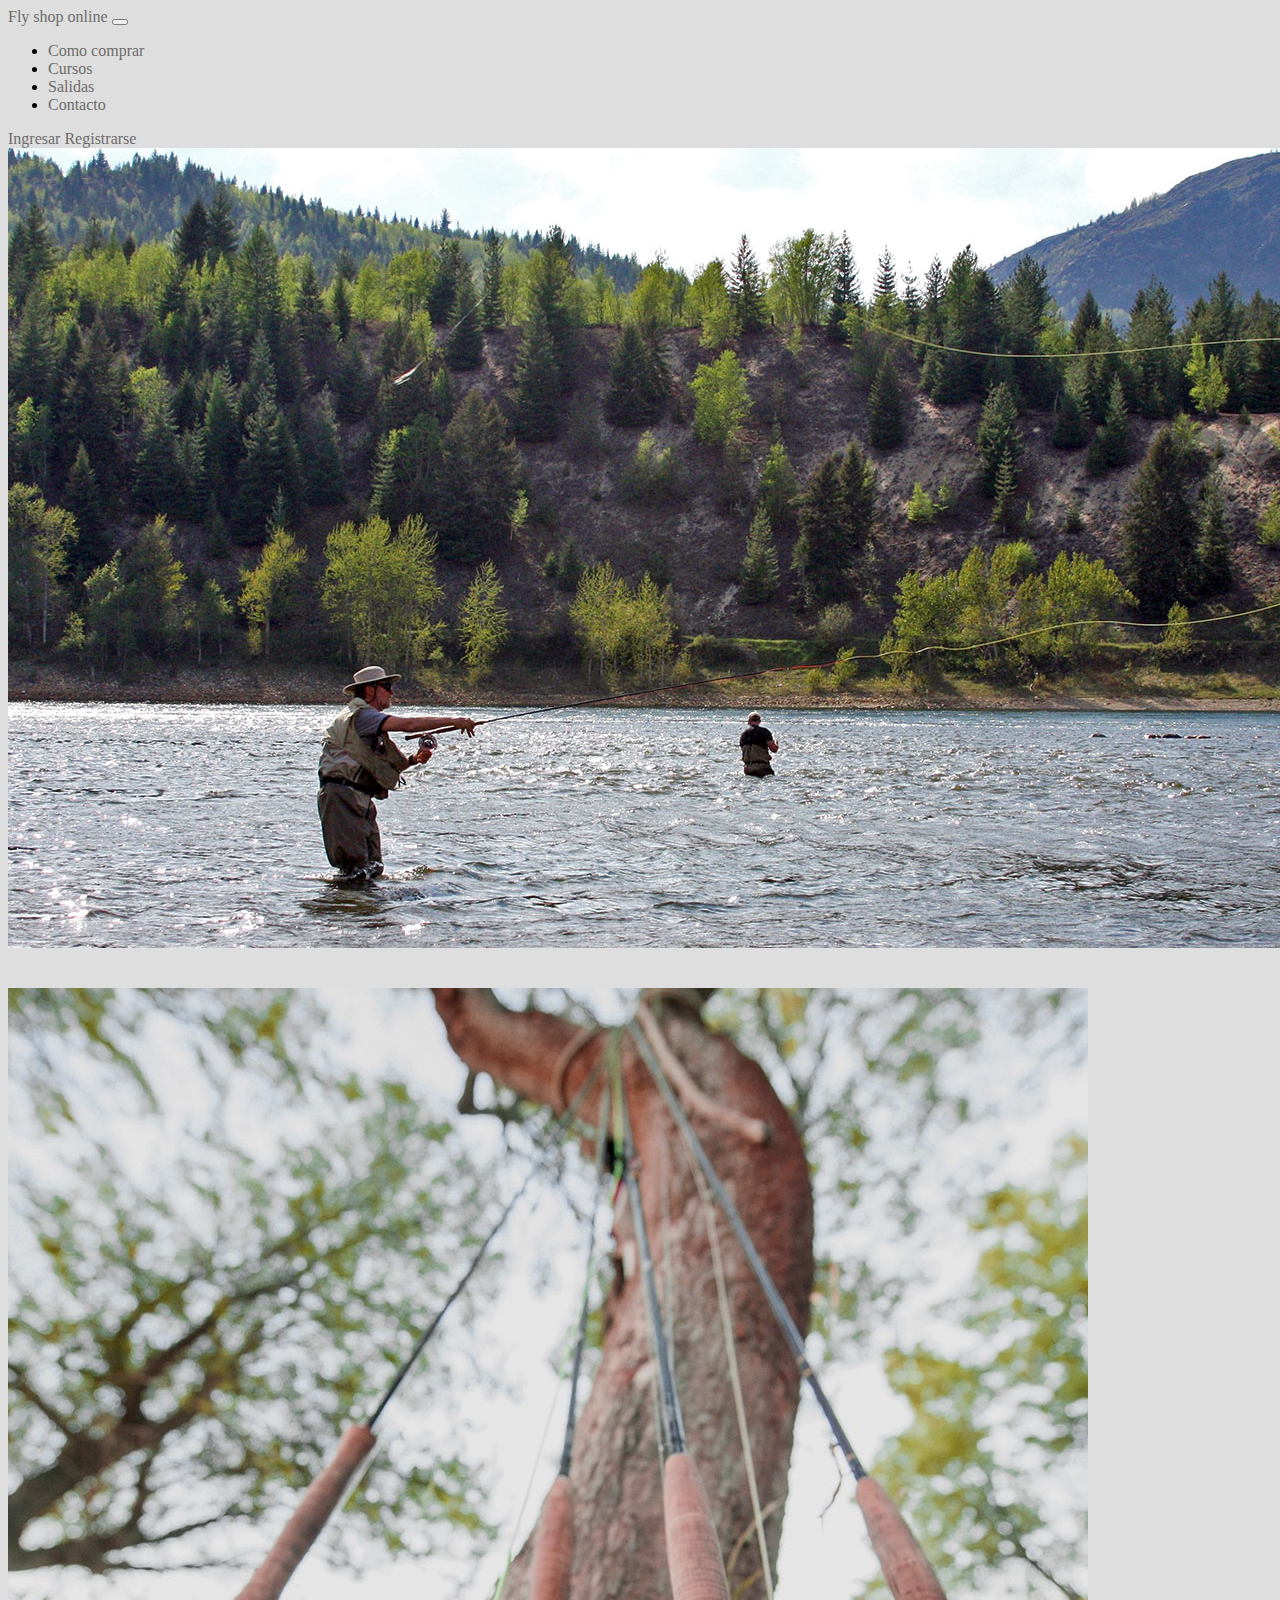
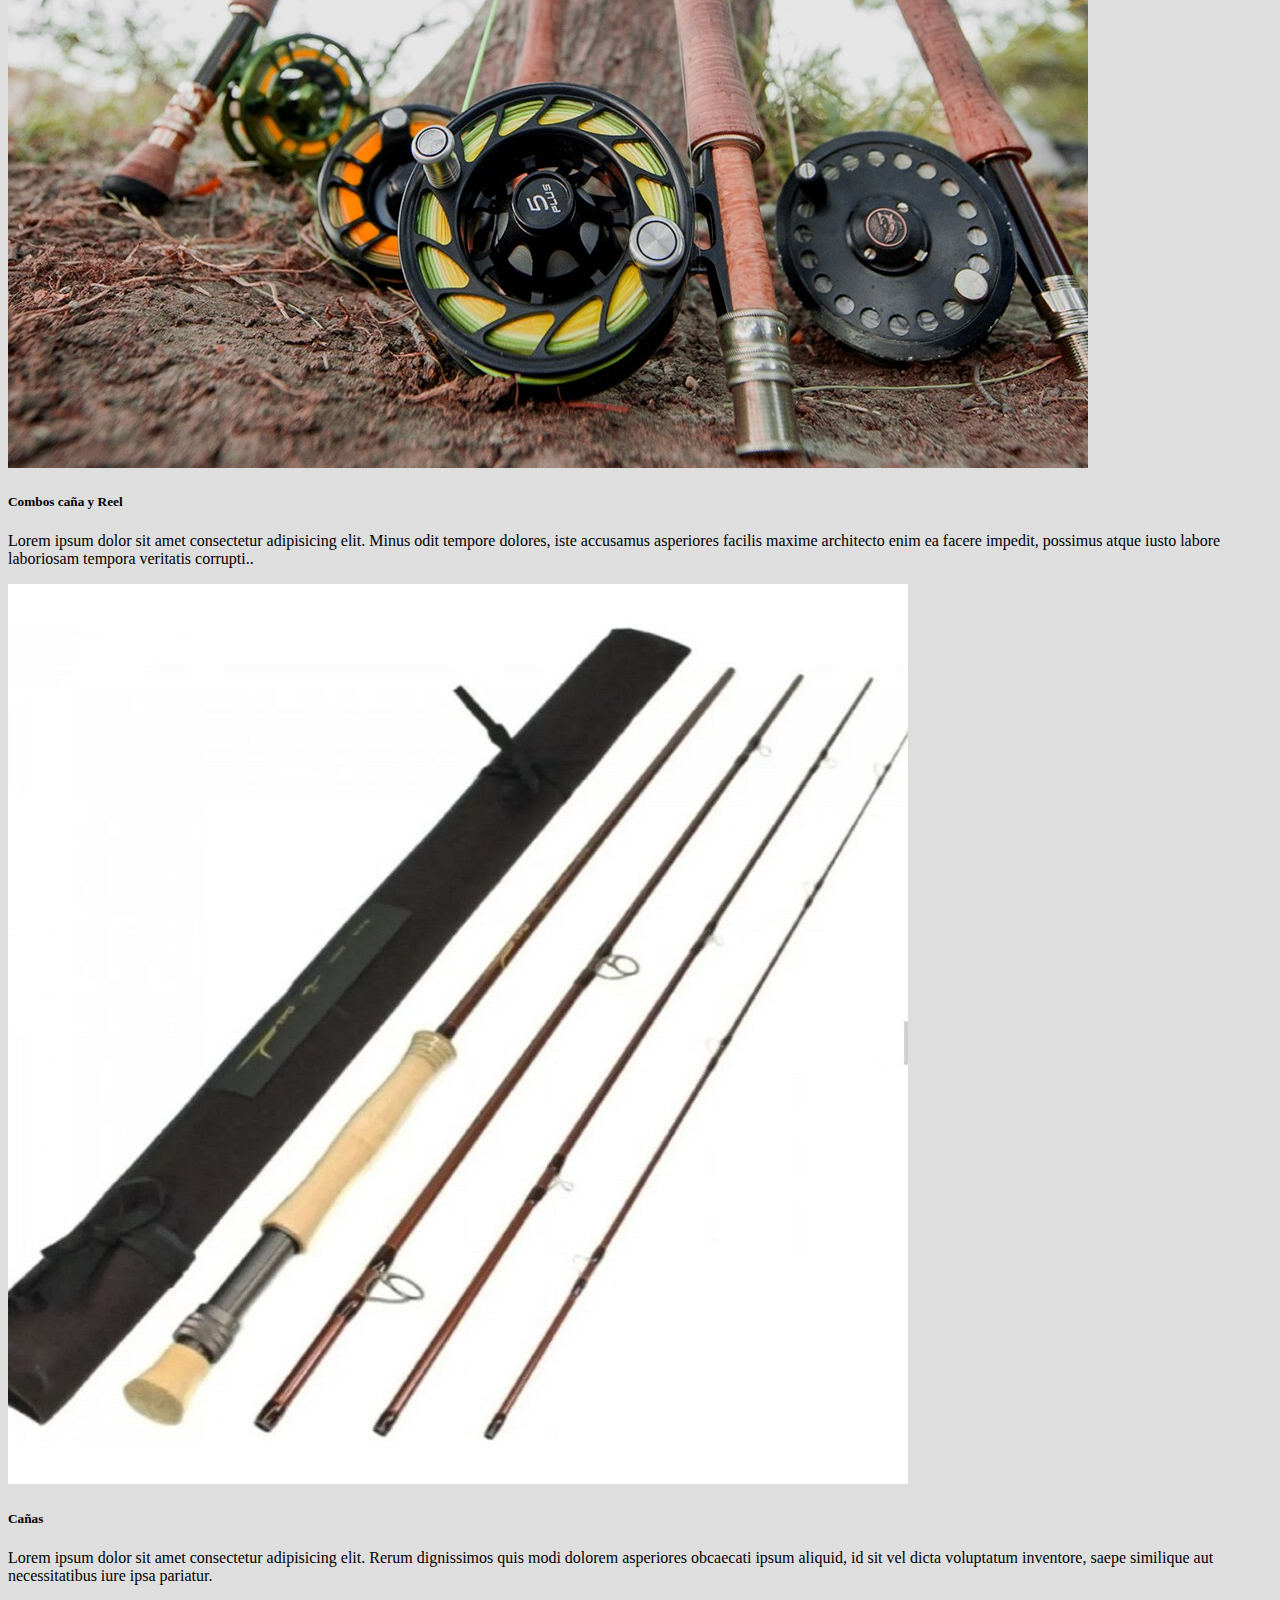
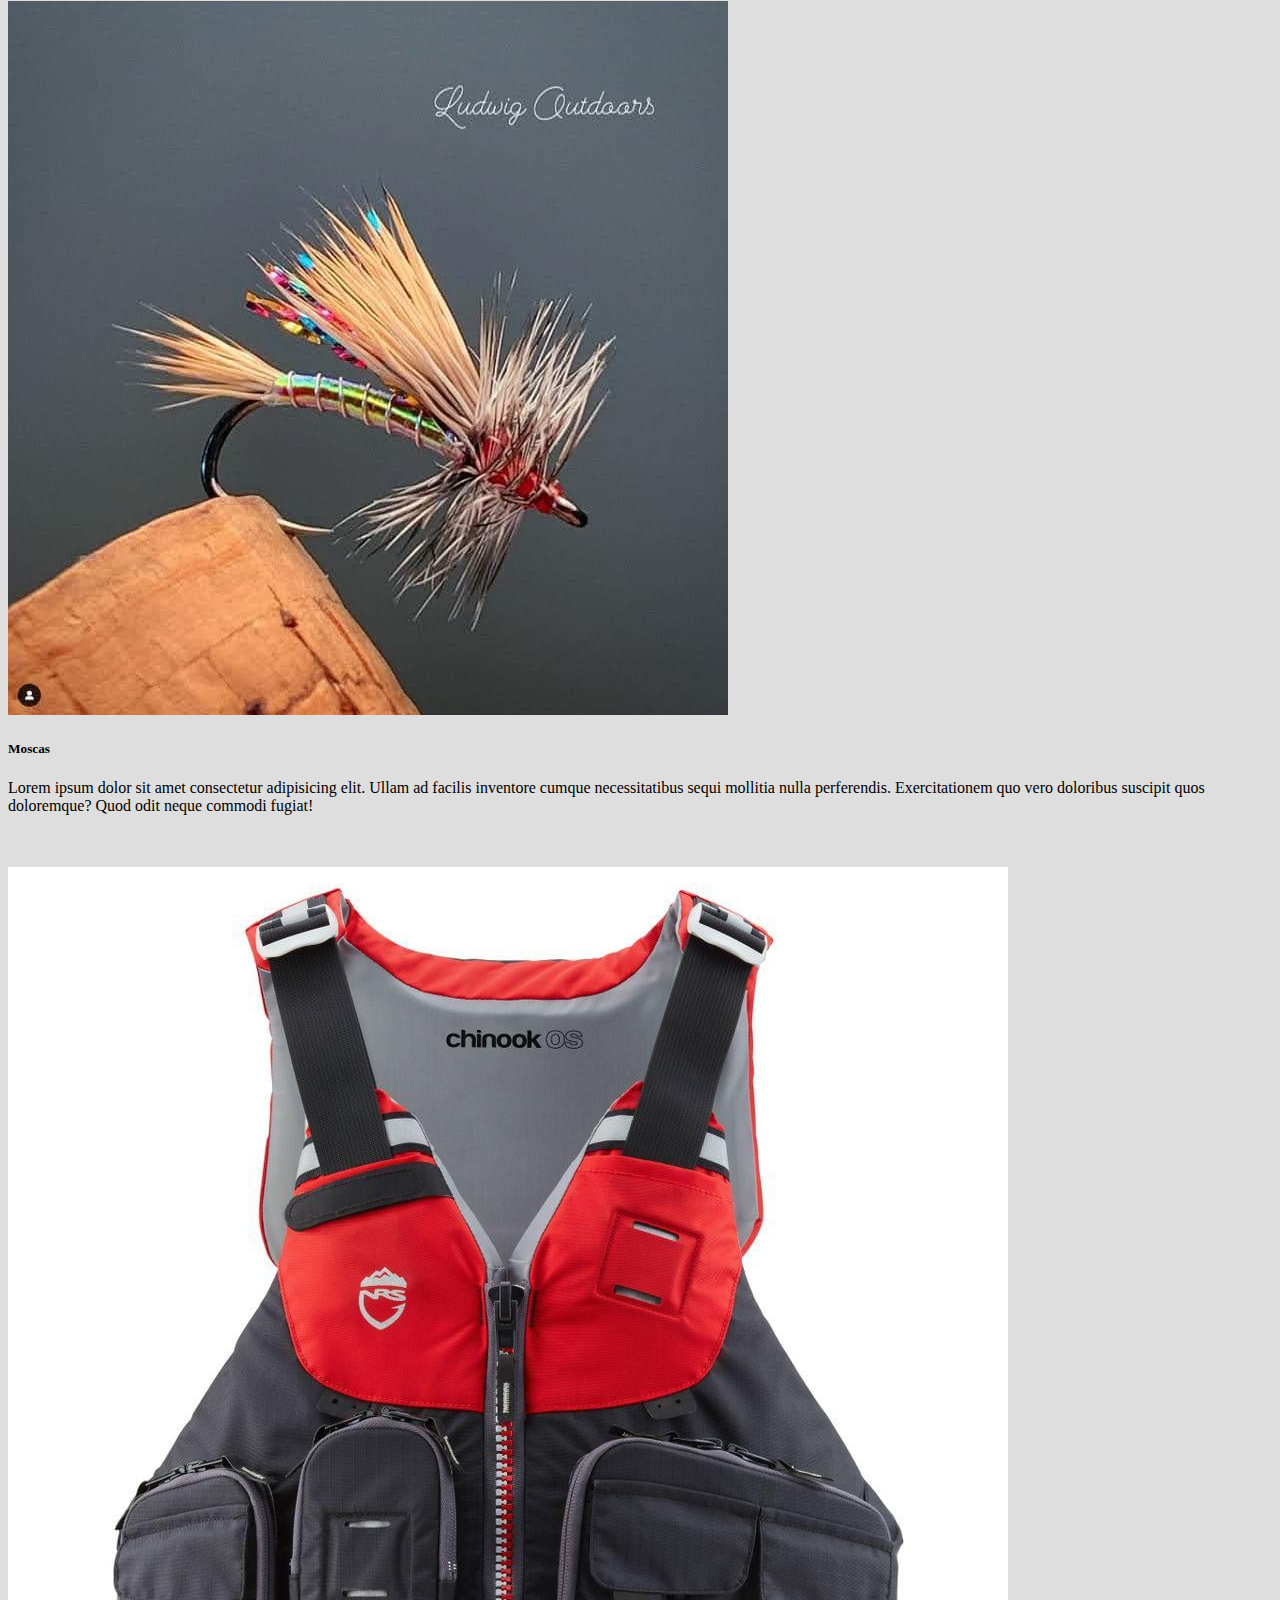
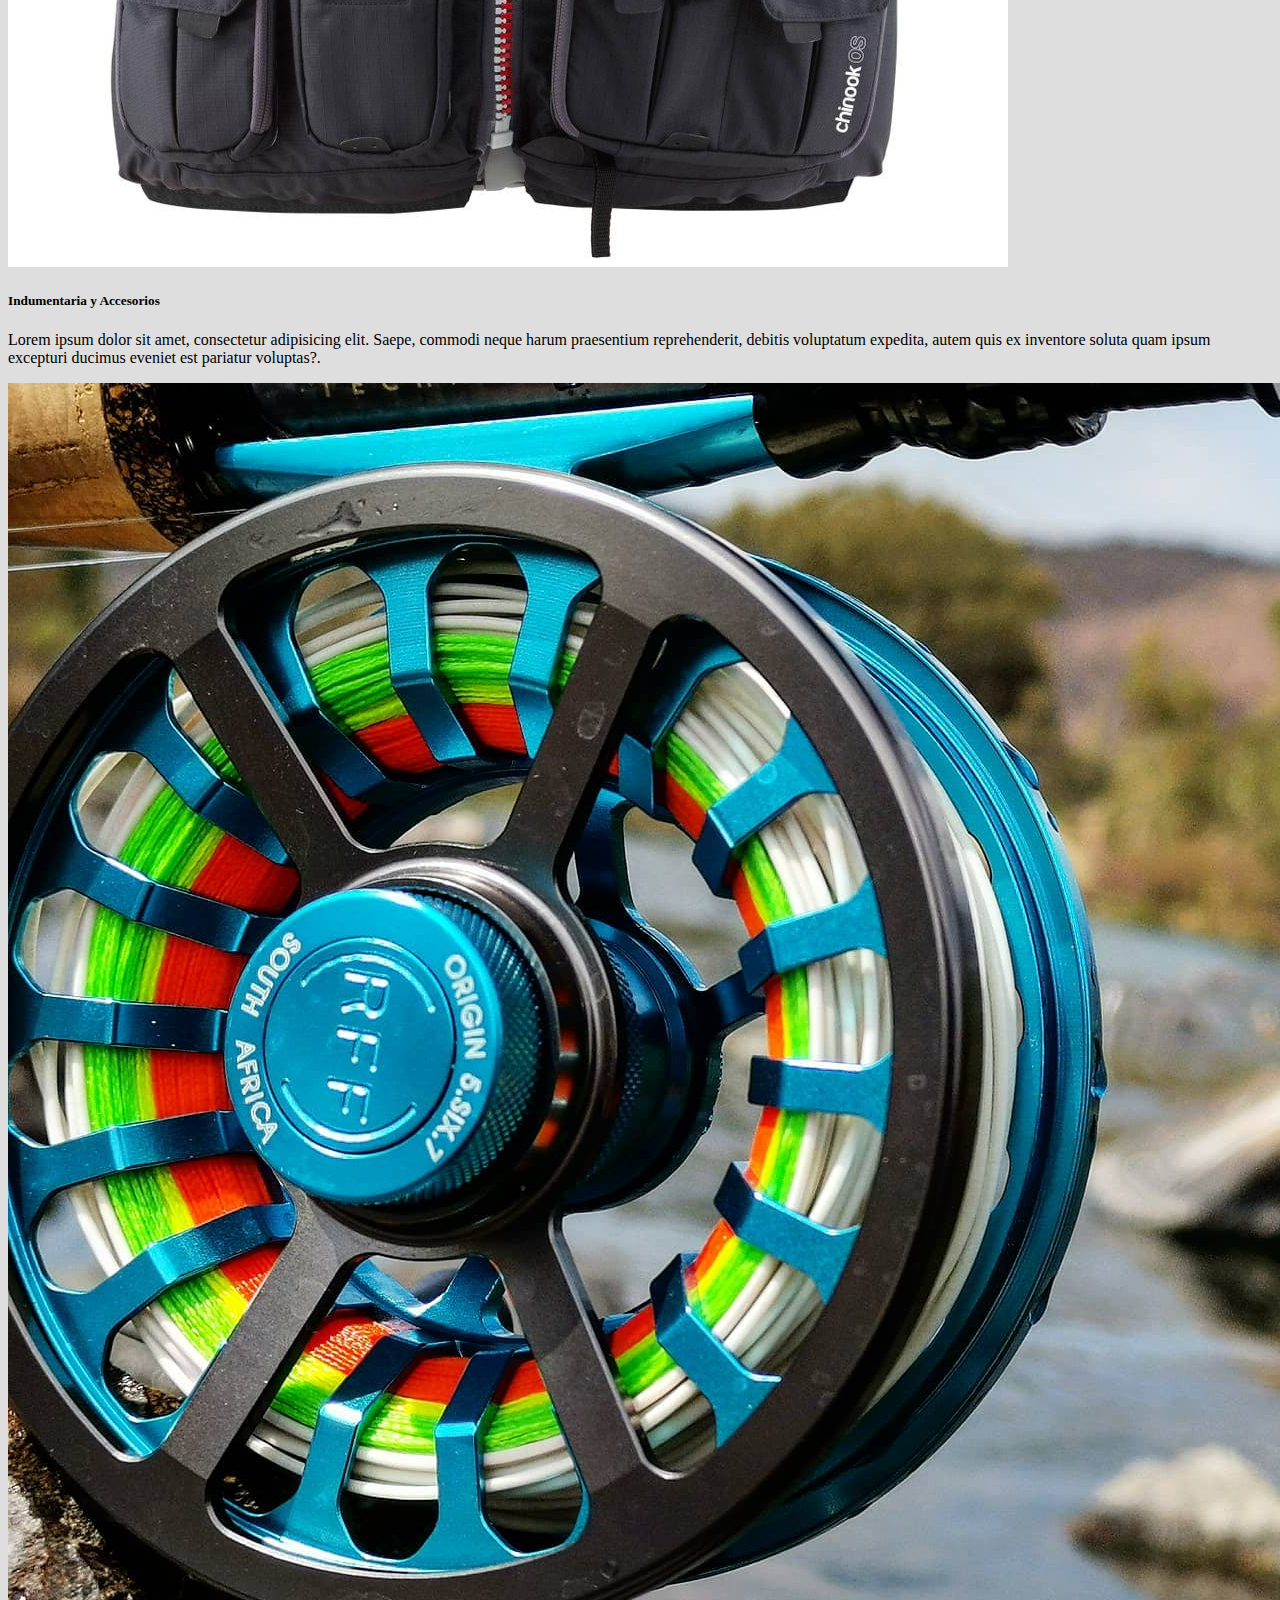
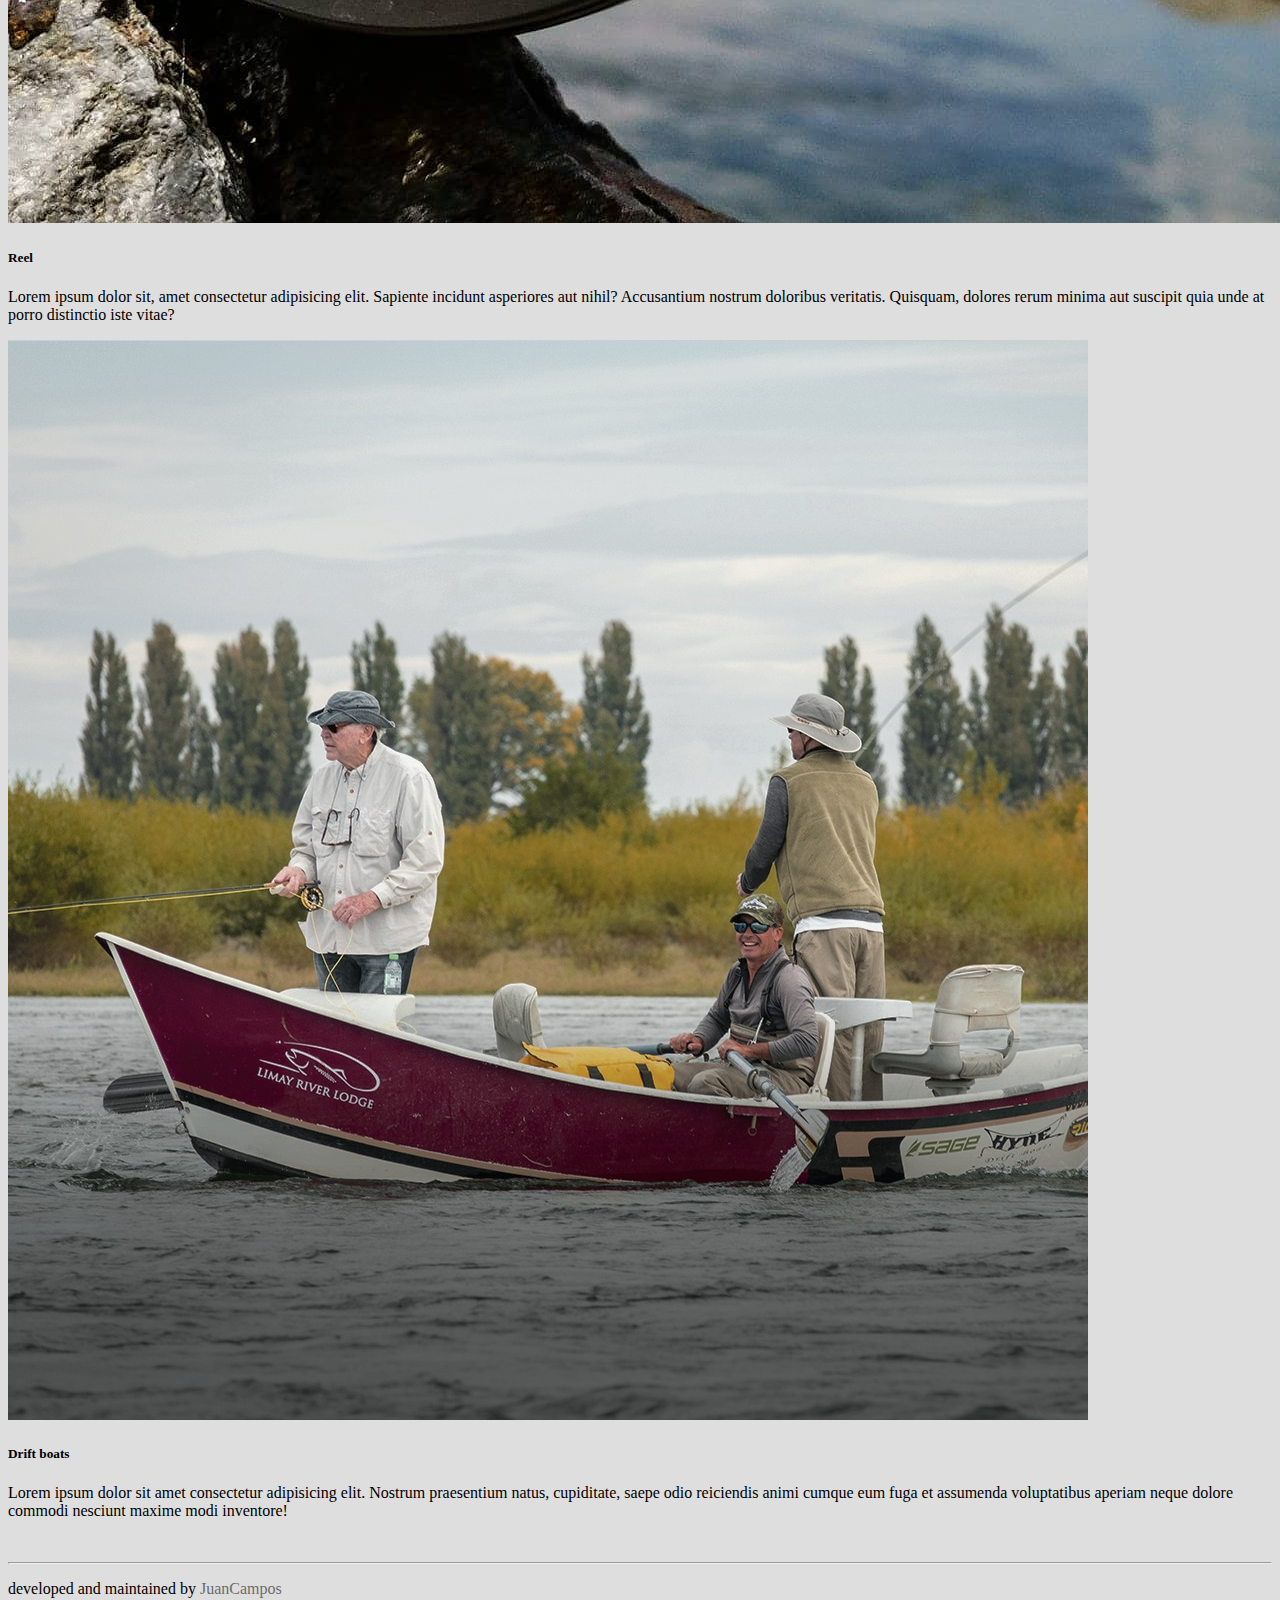
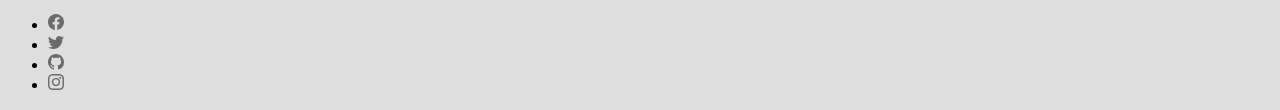
<file: index.html>
<!DOCTYPE html>
<html lang="es">

<head>
  <meta charset="utf-8" />
  <meta name="viewport" content="width=device-width, initial-scale=1" />
  <title>Fly Shop</title>

  <link href="https://cdn.jsdelivr.net/npm/bootstrap@5.2.3/dist/css/bootstrap.min.css" rel="stylesheet"
    integrity="sha384-rbsA2VBKQhggwzxH7pPCaAqO46MgnOM80zW1RWuH61DGLwZJEdK2Kadq2F9CUG65" crossorigin="anonymous">

  <link rel="stylesheet" href="estilos.css">
  <!-- ALUMNO JUAN CAMPOS CURSO JAVASCRIPT COMISION 45360 -->
</head>

<body>
  <!--    aca empieza la barra de navegacion -->

  <nav class="navbar navbar-dark bg-dark navbar-expand-lg bg-body-tertiary fixed-top">
    <div class="container-fluid">
      <a class="navbar-brand" href="#">Fly shop online</a>
      <button class="navbar-toggler" type="button" data-bs-toggle="collapse" data-bs-target="#navbarSupportedContent"
        aria-controls="navbarSupportedContent" aria-expanded="false" aria-label="Toggle navigation">
        <span class="navbar-toggler-icon"></span>
      </button>
      <div class="collapse navbar-collapse" id="navbarSupportedContent">
        <ul class="navbar-nav me-auto mb-2 mb-lg-0">
          <li class="nav-item">
            <a class="nav-link active" aria-current="page" href="#">Como comprar</a>
          </li>
          <li class="nav-item">
            <a class="nav-link active" href="#">Cursos</a>
          </li>
          <li class="nav-item">
            <a class="nav-link active" href="#">Salidas</a>
          </li>
          <li class="nav-item">
            <a class="nav-link active" href="contacto.html">Contacto</a>
          </li>
        </ul>
        <a href="login.html" class="btn btn-outline-success">Ingresar</a>
        <a href="login.html" class="btn btn-outline-success" id="registrarse">Registrarse</a>
      </div>
    </div>
  </nav>
  <!-- aca termina la barra de navegacion -->

  <!-- INICIO DE IMAGEN PORTADA CON CLIMA -->

  <div class="container-flex">

    <img src="img/Columbia.jpg" class="img-fluid" alt="columbia" id="portada" />
    <div class="card mb-3 text-center sticky-top" style="max-width: 12rem;" id="clima">
    </div>

  </div>
  <!-- FIN DE IMAGEN PORTADA CON CLIMA -->



  <br /><br />
  <!-- comienza primer bloque de tarjetas -->

  <div class="container-fluid">

    <div class="row row-cols-1 row-cols-md-3 g-4">
      <div class="col">
        <div class="card h-100">
          <a href="equipos.html"><img src="img/combos.jpg" class="card-img-top" alt="combo" /></a>
          <div class="card-body">
            <h5 class="card-title">Combos caña y Reel</h5>
            <p class="card-text">
              Lorem ipsum dolor sit amet consectetur adipisicing elit. Minus
              odit tempore dolores, iste accusamus asperiores facilis maxime
              architecto enim ea facere impedit, possimus atque iusto labore
              laboriosam tempora veritatis corrupti..
            </p>
          </div>
        </div>
      </div>

      <div class="col">
        <div class="card h-100">
          <a href="equipos.html"> <img src="img/vara.jpg" class="card-img-top" alt="cañas" /></a>
          <div class="card-body">
            <h5 class="card-title">Cañas</h5>
            <p class="card-text">
              Lorem ipsum dolor sit amet consectetur adipisicing elit. Rerum
              dignissimos quis modi dolorem asperiores obcaecati ipsum aliquid,
              id sit vel dicta voluptatum inventore, saepe similique aut
              necessitatibus iure ipsa pariatur.
            </p>
          </div>
        </div>
      </div>

      <div class="col">
        <div class="card h-100">
          <a href="equipos.html"> <img src="img/stimulator.jpg" class="card-img-top" alt="moscas" /></a>
          <div class="card-body">
            <h5 class="card-title">Moscas</h5>
            <p class="card-text">
              Lorem ipsum dolor sit amet consectetur adipisicing elit. Ullam ad
              facilis inventore cumque necessitatibus sequi mollitia nulla
              perferendis. Exercitationem quo vero doloribus suscipit quos
              doloremque? Quod odit neque commodi fugiat!
            </p>
          </div>
        </div>
      </div>
    </div>

  </div>
  <!-- termina primer bloque de tarjetas -->
  <br />


  <!--  aca empieza segundbloque de tarjetas -->
  <br />

  <div class="row row-cols-1 row-cols-md-3 g-4">
    <div class="col">
      <div class="card h-100">
        <a href="equipos.html"><img src="img/indumentaria.jpg" class="card-img-top" alt="accesorios" /></a>
        <div class="card-body">
          <h5 class="card-title">Indumentaria y Accesorios</h5>
          <p class="card-text">
            Lorem ipsum dolor sit amet, consectetur adipisicing elit. Saepe,
            commodi neque harum praesentium reprehenderit, debitis voluptatum
            expedita, autem quis ex inventore soluta quam ipsum excepturi
            ducimus eveniet est pariatur voluptas?.
          </p>
        </div>
      </div>
    </div>

    <div class="col">
      <div class="card h-100">
        <a href="equipos.html"><img src="img/reel.jpg" class="card-img-top" alt="reel" /></a>
        <div class="card-body">
          <h5 class="card-title">Reel</h5>
          <p class="card-text">
            Lorem ipsum dolor sit, amet consectetur adipisicing elit. Sapiente
            incidunt asperiores aut nihil? Accusantium nostrum doloribus
            veritatis. Quisquam, dolores rerum minima aut suscipit quia unde
            at porro distinctio iste vitae?
          </p>
        </div>
      </div>
    </div>

    <div class="col">
      <div class="card h-100">
        <a href="equipos.html"> <img src="img/botes.jpg" class="card-img-top" alt="botes" /></a>
        <div class="card-body">
          <h5 class="card-title">Drift boats</h5>
          <p class="card-text">
            Lorem ipsum dolor sit amet consectetur adipisicing elit. Nostrum
            praesentium natus, cupiditate, saepe odio reiciendis animi cumque
            eum fuga et assumenda voluptatibus aperiam neque dolore commodi
            nesciunt maxime modi inventore!
          </p>
        </div>
      </div>
    </div>

  </div>
  <br>
  <hr>
  <!-- aca termina segundo bloque de tarjetas -->


  <!-- COMIENZO DE PIE DE PAGINA -->

  <footer class="container p-4 rounded" id="pie">
    <div class="d-lg-flex justify-content-between">
      <div>
        <span></span>
      </div>
      <div class="copyright">
        <p>developed and maintained by <a href="#" target="_blank">JuanCampos</a></p>
      </div>
      <div>
        <ul class="d-flex gap-3 list-unstyled">

          <li><a href="#"><i class="bi bi-facebook"><svg xmlns="http://www.w3.org/2000/svg" width="16" height="16"
                  fill="currentColor" class="bi bi-facebook" viewBox="0 0 16 16">
                  <path
                    d="M16 8.049c0-4.446-3.582-8.05-8-8.05C3.58 0-.002 3.603-.002 8.05c0 4.017 2.926 7.347 6.75 7.951v-5.625h-2.03V8.05H6.75V6.275c0-2.017 1.195-3.131 3.022-3.131.876 0 1.791.157 1.791.157v1.98h-1.009c-.993 0-1.303.621-1.303 1.258v1.51h2.218l-.354 2.326H9.25V16c3.824-.604 6.75-3.934 6.75-7.951z" />
                </svg></i></a></li>

          <li><a href="#"><i class="bi bi-twitter"><svg xmlns="http://www.w3.org/2000/svg" width="16" height="16"
                  fill="currentColor" class="bi bi-twitter" viewBox="0 0 16 16">
                  <path
                    d="M5.026 15c6.038 0 9.341-5.003 9.341-9.334 0-.14 0-.282-.006-.422A6.685 6.685 0 0 0 16 3.542a6.658 6.658 0 0 1-1.889.518 3.301 3.301 0 0 0 1.447-1.817 6.533 6.533 0 0 1-2.087.793A3.286 3.286 0 0 0 7.875 6.03a9.325 9.325 0 0 1-6.767-3.429 3.289 3.289 0 0 0 1.018 4.382A3.323 3.323 0 0 1 .64 6.575v.045a3.288 3.288 0 0 0 2.632 3.218 3.203 3.203 0 0 1-.865.115 3.23 3.23 0 0 1-.614-.057 3.283 3.283 0 0 0 3.067 2.277A6.588 6.588 0 0 1 .78 13.58a6.32 6.32 0 0 1-.78-.045A9.344 9.344 0 0 0 5.026 15z" />
                </svg></i></a></li>

          <li><a href="#"><i class="bi bi-github"><svg xmlns="http://www.w3.org/2000/svg" width="16" height="16"
                  fill="currentColor" class="bi bi-github" viewBox="0 0 16 16">
                  <path
                    d="M8 0C3.58 0 0 3.58 0 8c0 3.54 2.29 6.53 5.47 7.59.4.07.55-.17.55-.38 0-.19-.01-.82-.01-1.49-2.01.37-2.53-.49-2.69-.94-.09-.23-.48-.94-.82-1.13-.28-.15-.68-.52-.01-.53.63-.01 1.08.58 1.23.82.72 1.21 1.87.87 2.33.66.07-.52.28-.87.51-1.07-1.78-.2-3.64-.89-3.64-3.95 0-.87.31-1.59.82-2.15-.08-.2-.36-1.02.08-2.12 0 0 .67-.21 2.2.82.64-.18 1.32-.27 2-.27.68 0 1.36.09 2 .27 1.53-1.04 2.2-.82 2.2-.82.44 1.1.16 1.92.08 2.12.51.56.82 1.27.82 2.15 0 3.07-1.87 3.75-3.65 3.95.29.25.54.73.54 1.48 0 1.07-.01 1.93-.01 2.2 0 .21.15.46.55.38A8.012 8.012 0 0 0 16 8c0-4.42-3.58-8-8-8z" />
                </svg></i></a></li>




          <li><a href="#"><i class="bi bi-instagram"><svg xmlns="http://www.w3.org/2000/svg" width="16" height="16"
                  fill="currentColor" class="bi bi-instagram" viewBox="0 0 16 16">
                  <path
                    d="M8 0C5.829 0 5.556.01 4.703.048 3.85.088 3.269.222 2.76.42a3.917 3.917 0 0 0-1.417.923A3.927 3.927 0 0 0 .42 2.76C.222 3.268.087 3.85.048 4.7.01 5.555 0 5.827 0 8.001c0 2.172.01 2.444.048 3.297.04.852.174 1.433.372 1.942.205.526.478.972.923 1.417.444.445.89.719 1.416.923.51.198 1.09.333 1.942.372C5.555 15.99 5.827 16 8 16s2.444-.01 3.298-.048c.851-.04 1.434-.174 1.943-.372a3.916 3.916 0 0 0 1.416-.923c.445-.445.718-.891.923-1.417.197-.509.332-1.09.372-1.942C15.99 10.445 16 10.173 16 8s-.01-2.445-.048-3.299c-.04-.851-.175-1.433-.372-1.941a3.926 3.926 0 0 0-.923-1.417A3.911 3.911 0 0 0 13.24.42c-.51-.198-1.092-.333-1.943-.372C10.443.01 10.172 0 7.998 0h.003zm-.717 1.442h.718c2.136 0 2.389.007 3.232.046.78.035 1.204.166 1.486.275.373.145.64.319.92.599.28.28.453.546.598.92.11.281.24.705.275 1.485.039.843.047 1.096.047 3.231s-.008 2.389-.047 3.232c-.035.78-.166 1.203-.275 1.485a2.47 2.47 0 0 1-.599.919c-.28.28-.546.453-.92.598-.28.11-.704.24-1.485.276-.843.038-1.096.047-3.232.047s-2.39-.009-3.233-.047c-.78-.036-1.203-.166-1.485-.276a2.478 2.478 0 0 1-.92-.598 2.48 2.48 0 0 1-.6-.92c-.109-.281-.24-.705-.275-1.485-.038-.843-.046-1.096-.046-3.233 0-2.136.008-2.388.046-3.231.036-.78.166-1.204.276-1.486.145-.373.319-.64.599-.92.28-.28.546-.453.92-.598.282-.11.705-.24 1.485-.276.738-.034 1.024-.044 2.515-.045v.002zm4.988 1.328a.96.96 0 1 0 0 1.92.96.96 0 0 0 0-1.92zm-4.27 1.122a4.109 4.109 0 1 0 0 8.217 4.109 4.109 0 0 0 0-8.217zm0 1.441a2.667 2.667 0 1 1 0 5.334 2.667 2.667 0 0 1 0-5.334z" />
                </svg></i></a></li>


        </ul>
      </div>
    </div>
  </footer>

  <!-- fin de pie de pagina -->



  <script src="javascript/api.js"></script>

  <script src="https://cdn.jsdelivr.net/npm/bootstrap@5.2.2/dist/js/bootstrap.bundle.min.js"
    integrity="sha384-OERcA2EqjJCMA+/3y+gxIOqMEjwtxJY7qPCqsdltbNJuaOe923+mo//f6V8Qbsw3"
    crossorigin="anonymous"></script>

  <!-- ALUMNO JUAN CAMPOS CURSO JAVASCRIPT COMISION 45360 -->
  <!-- link a hoja externa con código JavaScript para primer presentacion "SIMULADOR INTERACTIVO" -->


</body>

</html>
</file>
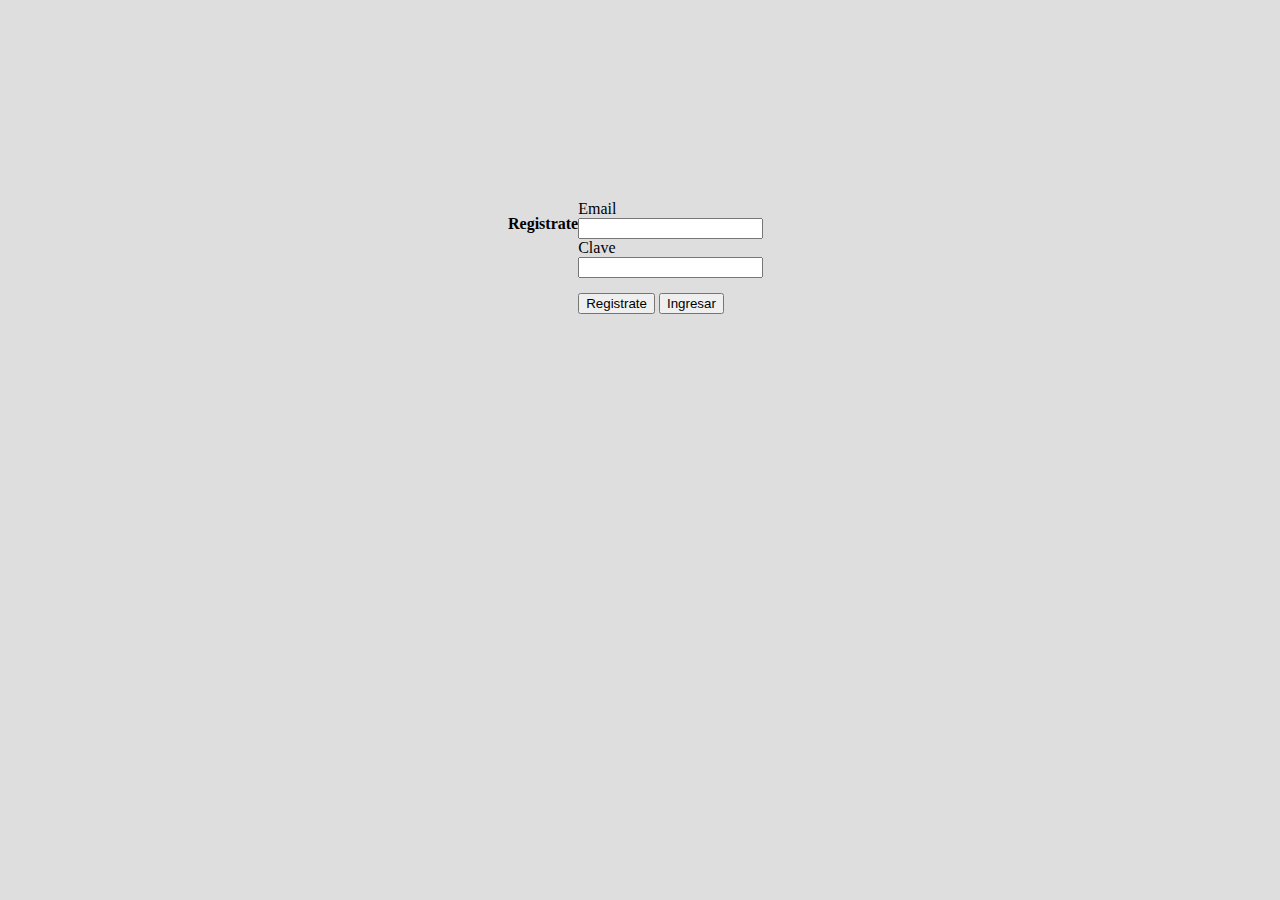
<file: login.html>
<!doctype html>
<html lang="en">

<head>
  <meta charset="utf-8">
  <meta name="viewport" content="width=device-width, initial-scale=1">
  <title>login</title>


  <link href="https://cdn.jsdelivr.net/npm/bootstrap@5.2.3/dist/css/bootstrap.min.css" rel="stylesheet"
    integrity="sha384-rbsA2VBKQhggwzxH7pPCaAqO46MgnOM80zW1RWuH61DGLwZJEdK2Kadq2F9CUG65" crossorigin="anonymous">

  <link rel="stylesheet" href="estilos.css">

</head>

<body>

  <section id="login">
    <div class="card text-bg-dark mb-3 text-center" style="max-width: 18rem;" id="login">
      <h4 class="text-center">Registrate</h4>
      <div class="card-header" id="noEncontrado">

      </div>


      <div class="card-body">
        <label for="">Email</label>
        <input type="text" id="nombre">

        <br>

        <label for="">Clave</label>
        <input type="text" id="pass">
        <br>


        <div id="botones">
          <button type="button" class="btn btn-success" id="btn_registro">Registrate</button>
          <button type="button" class="btn btn-success" id="btn_login">Ingresar</button>
        </div>

      </div>
    </div>
    <br>
    <br>
    </div>
    </div>

  </section>

  <script src="javascript/login.js"></script>

</body>

</html>
</file>
<file: estilos.css>
/* LOGIN Y CONTACTO */

body{
   
    background-color: rgb(223, 222, 222); 
}

/* FORMULARIO DE LOGIN */

#login{
    margin-top: 100px;
    max-width: 600px;
    display: flex;
    justify-content: center;
    align-content: center; 
    margin-left: 250px;
    margin-right: auto;
  
}

h4{
    margin-top: 15px;
}

#botones{
    margin-top: 15px;
}

/* FORMULARIO DE CONTACTO 👇 */

#contacto{
    
    margin-top: 50px;
    max-width: 550px;
    padding: 15px;
    border-radius: 10px;
     
}
.form-label{
    color: white;
}
#newsletter{
    color: white;
}
#button{
    margin: 15px;
}
label{
    padding-bottom: 3px;
}

/* FORMULARIO DE CONTACTO 👆 */


/* MODAL CARRITO DE COMPRAS 👇 */
#carrito{
    width: 60%;
    position: absolute;
    z-index: 9;
    top:100px;
    margin-left: 300px;
    margin-right: auto;
    display: none;      
}

#close{
    text-align: right;
}
/* CARRITO DE COMPRAS 👆 */


/* APP CLIMA */
#clima{
    position: absolute;
    z-index: 9;
    top:100px;
    margin-right: auto;
    margin-left: 80%;
    color: white;
    background-color: rgba(8, 8, 8, 40%);
}


/* PIE DE PAGINA */
a{
    color: rgb(107, 107, 107);
    text-decoration: none;
   
   
}
</file>
